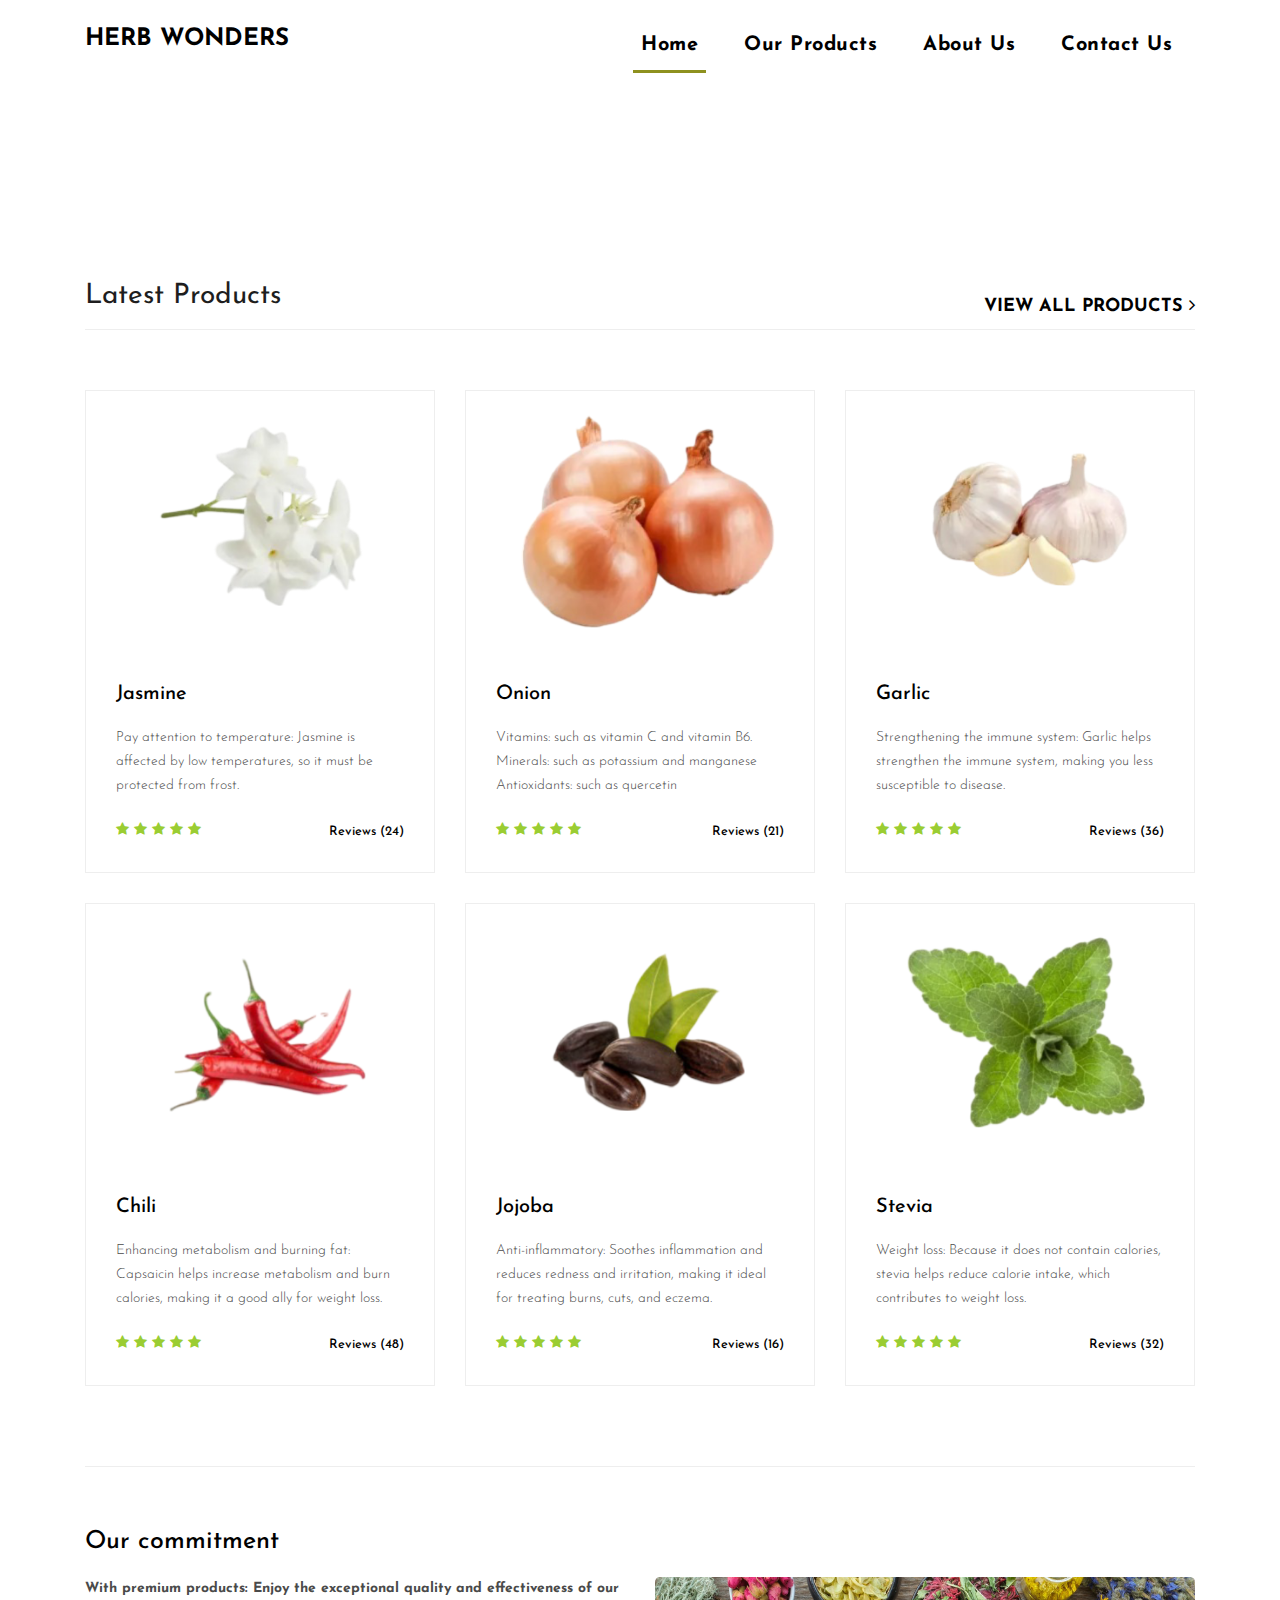
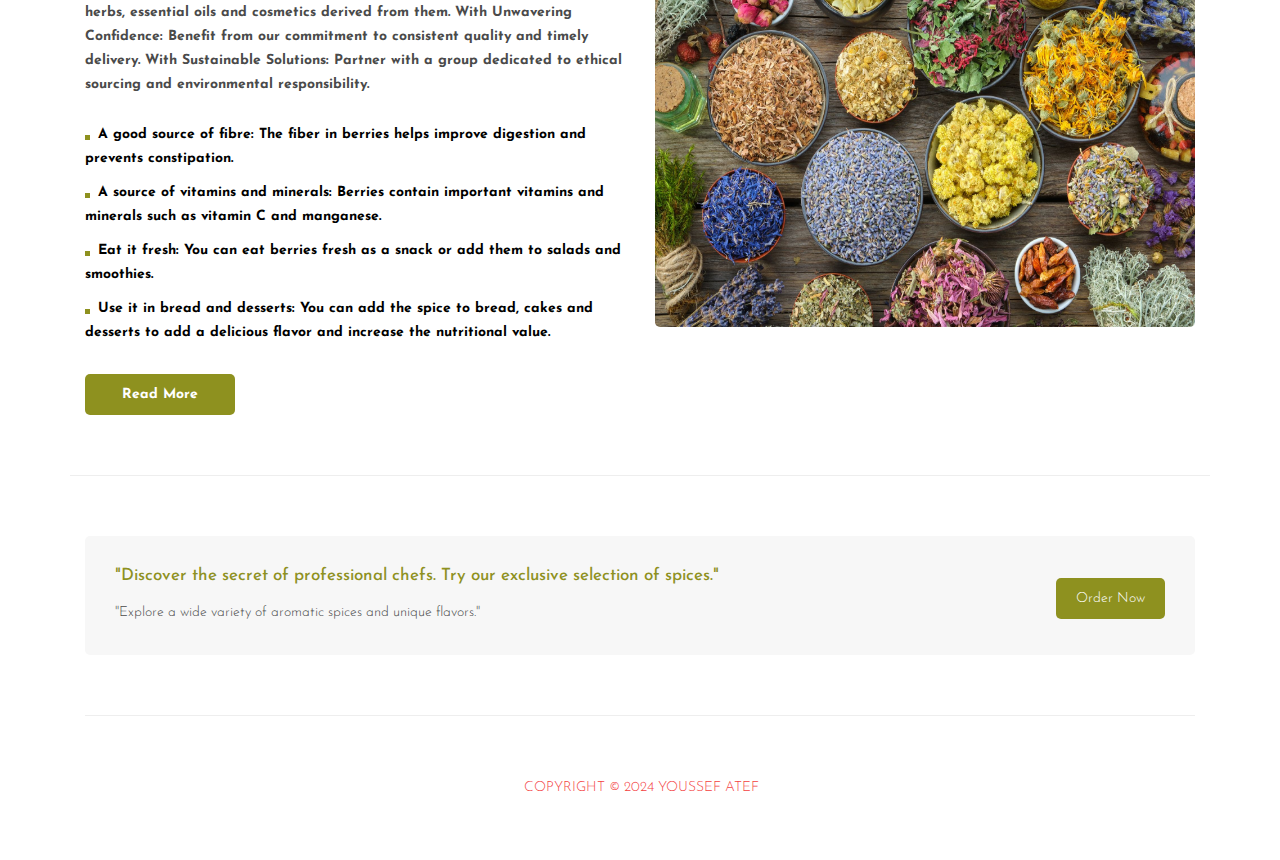
<file: index.html>
<!DOCTYPE html>
<html lang="en">

<head>
  <meta charset="utf-8" />
  <meta name="viewport" content="width=device-width, initial-scale=1, shrink-to-fit=no" />
  <meta name="description" content="" />
  <meta name="author" content="" />
  <link href="https://fonts.googleapis.com/css?family=Poppins:100,200,300,400,500,600,700,800,900&display=swap"
    rel="stylesheet" />

  <title>Herb Wonders</title>
  <!--  -->
  <link rel="stylesheet" href="https://cdnjs.cloudflare.com/ajax/libs/font-awesome/6.0.0-beta2/css/all.min.css"
    integrity="sha512-YWzhKL2whUzgiheMoBFwW8CKV4qpHQAEuvilg9FAn5VJUDwKZZxkJNuGM4XkWuk94WCrrwslk8yWNGmY1EduTA=="
    crossorigin="anonymous" referrerpolicy="no-referrer" />
  <!-- font google -->
  <link rel="preconnect" href="https://fonts.googleapis.com" />
  <link rel="preconnect" href="https://fonts.gstatic.com" crossorigin />
  <link
    href="https://fonts.googleapis.com/css2?family=Josefin+Sans:ital,wght@0,100..700;1,100..700&family=Noto+Kufi+Arabic:wght@100..900&display=swap"
    rel="stylesheet" />
  <!-- Bootstrap core CSS -->
  <link href="vendor/bootstrap/css/bootstrap.min.css" rel="stylesheet" />
  <!-- Additional CSS Files -->
  <link rel="stylesheet" href="assets/css/fontawesome.css" />
  <link rel="stylesheet" href="assets/css/owl.css" />
  <link rel="stylesheet" href="assets/css/style.css" />

</head>

<body>
  <!-- ***** Preloader Start ***** -->
  <div id="preloader">
    <div class="jumper">
      <div></div>
      <div></div>
      <div></div>
    </div>
  </div>
  <!-- ***** Preloader End ***** -->

  <!-- Header -->
  <header class="">
    <nav class="navbar navbar-expand-lg">
      <div class="container">
        <a class="navbar-brand" href="index.html">
          <h2> Herb Wonders </h2>
        </a>
        <button class="navbar-toggler" type="button" data-toggle="collapse" data-target="#navbarResponsive"
          aria-controls="navbarResponsive" aria-expanded="false" aria-label="Toggle navigation">
          <span class="navbar-toggler-icon"></span>
        </button>
        <div class="collapse navbar-collapse" id="navbarResponsive">
          <ul class="navbar-nav ml-auto">
            <li class="nav-item active">
              <a class="nav-link" href="index.html">Home
                <span class="sr-only">(current)</span>
              </a>
            </li>
            <li class="nav-item">
              <a class="nav-link" href="products.html">Our Products</a>
            </li>
            <li class="nav-item">
              <a class="nav-link" href="about.html">About Us</a>
            </li>
            <li class="nav-item">
              <a class="nav-link" href="contact.html">Contact Us</a>
            </li>
          </ul>
        </div>
      </div>
    </nav>
  </header>

  <!-- Page Content -->
  <!-- Banner Starts Here -->
  <div class="banner header-text">
    <div class="owl-banner owl-carousel">
      <div class="banner-item-01">
        <div class="text-content">
          <h4>Best Offer</h4>
          <h2>Herbal and spice products</h2>
        </div>
      </div>
      <div class="banner-item-02">
        <div class="text-content">
          <h4>The natural</h4>
          <h2>Spices are not just flavors, they are natural medicine.</h2>
        </div>
      </div>
      <div class="banner-item-03">
        <div class="text-content">
          <h4>Last Minute</h4>
          <h2>Grab last minute deals</h2>
        </div>
      </div>
    </div>
  </div>
  <!-- Banner Ends Here -->
  <!-- latest-products -->
  <div class="latest-products">
    <div class="container">
      <div class="row">
        <div class="col-md-12">
          <div class="section-heading">
            <h2>Latest Products</h2>
            <a href="products.html">view all products <i class="fa fa-angle-right"></i></a>
          </div>
        </div>
        <div class="col-md-4">
          <div class="product-item">
            <a href="#"><img src="RemoveBg images/Jasmine.jpg-300x300.png" alt="" /></a>
            <div class="down-content">
              <a href="#">
                <h4>Jasmine</h4>
              </a>
              <!-- <h6>$25.75</h6> -->
              <p>
                Pay attention to temperature: Jasmine is affected by low temperatures, so it must be protected from
                frost.
              </p>
              <ul class="stars">
                <li><i class="fa fa-star"></i></li>
                <li><i class="fa fa-star"></i></li>
                <li><i class="fa fa-star"></i></li>
                <li><i class="fa fa-star"></i></li>
                <li><i class="fa fa-star"></i></li>
              </ul>
              <span>Reviews (24)</span>
            </div>
          </div>
        </div>
        <div class="col-md-4">
          <div class="product-item">
            <a href="#"><img src="RemoveBg images/MILE175.jpg-300x300.png" alt="" /></a>
            <div class="down-content">
              <a href="#">
                <h4>Onion</h4>
              </a>
              <p>
                Vitamins: such as vitamin C and vitamin B6.
                Minerals: such as potassium and manganese
                Antioxidants: such as quercetin
              </p>
              <ul class="stars">
                <li><i class="fa fa-star"></i></li>
                <li><i class="fa fa-star"></i></li>
                <li><i class="fa fa-star"></i></li>
                <li><i class="fa fa-star"></i></li>
                <li><i class="fa fa-star"></i></li>
              </ul>
              <span>Reviews (21)</span>
            </div>
          </div>
        </div>
        <div class="col-md-4">
          <div class="product-item">
            <a href="#"><img src="RemoveBg images/garlic-300x300.png" alt="" /></a>
            <div class="down-content">
              <a href="#">
                <h4>Garlic</h4>
              </a>
              <p>
                Strengthening the immune system: Garlic helps strengthen the immune system, making you less susceptible to disease.
              </p>
              <ul class="stars">
                <li><i class="fa fa-star"></i></li>
                <li><i class="fa fa-star"></i></li>
                <li><i class="fa fa-star"></i></li>
                <li><i class="fa fa-star"></i></li>
                <li><i class="fa fa-star"></i></li>
              </ul>
              <span>Reviews (36)</span>
            </div>
          </div>
        </div>
        <div class="col-md-4">
          <div class="product-item">
            <a href="#"><img src="RemoveBg images/OrganicProduce-ChilliPadi_1080x-300x300.png" alt="" /></a>
            <div class="down-content">
              <a href="#">
                <h4>Chili</h4>
              </a>
              <p>
                Enhancing metabolism and burning fat: Capsaicin helps increase metabolism and burn calories, making it a good ally for weight loss.
              </p>
              <ul class="stars">
                <li><i class="fa fa-star"></i></li>
                <li><i class="fa fa-star"></i></li>
                <li><i class="fa fa-star"></i></li>
                <li><i class="fa fa-star"></i></li>
                <li><i class="fa fa-star"></i></li>
              </ul>
              <span>Reviews (48)</span>
            </div>
          </div>
        </div>
        <div class="col-md-4">
          <div class="product-item">
            <a href="#"><img src="RemoveBg images/jojoba-seeds-300x300.png" alt="" /></a>
            <div class="down-content">
              <a href="#">
                <h4>Jojoba</h4>
              </a>
              <p>
                Anti-inflammatory: Soothes inflammation and reduces redness and irritation, making it ideal for treating burns, cuts, and eczema.
              </p>
              <ul class="stars">
                <li><i class="fa fa-star"></i></li>
                <li><i class="fa fa-star"></i></li>
                <li><i class="fa fa-star"></i></li>
                <li><i class="fa fa-star"></i></li>
                <li><i class="fa fa-star"></i></li>
              </ul>
              <span>Reviews (16)</span>
            </div>
          </div>
        </div>
        <div class="col-md-4">
          <div class="product-item">
            <a href="#"><img src="RemoveBg images/stevia-300x300.png" alt="" /></a>
            <div class="down-content">
              <a href="#">
                <h4>Stevia</h4>
              </a>
              <p>
                Weight loss: Because it does not contain calories, stevia helps reduce calorie intake, which contributes to weight loss.
              </p>
              <ul class="stars">
                <li><i class="fa fa-star"></i></li>
                <li><i class="fa fa-star"></i></li>
                <li><i class="fa fa-star"></i></li>
                <li><i class="fa fa-star"></i></li>
                <li><i class="fa fa-star"></i></li>
              </ul>
              <span>Reviews (32)</span>
            </div>
          </div>
        </div>
      </div>
    </div>
  </div>

  <div class="best-features">
    <div class="container">
      <div class="row">
        <div class="col-md-12">
          <div class="section-heading">
            <!-- <h2>About Sixteen Clothing</h2> -->
          </div>
        </div>
        <div class="col-md-6">
          <div class="left-content">
            <h4>Our commitment </h4>
            <p>
              With premium products: Enjoy the exceptional quality and effectiveness of our herbs, essential oils and cosmetics derived from them.

              With Unwavering Confidence: Benefit from our commitment to consistent quality and timely delivery.
              
              With Sustainable Solutions: Partner with a group dedicated to ethical sourcing and environmental responsibility.
            </p>
            <ul class="featured-list">
              <li><a href="#">A good source of fibre: The fiber in berries helps improve digestion and prevents constipation.</a></li>
              <li><a href="#">A source of vitamins and minerals: Berries contain important vitamins and minerals such as vitamin C and manganese.</a></li>
              <li><a href="#">Eat it fresh: You can eat berries fresh as a snack or add them to salads and smoothies.</a></li>
              <li><a href="#">Use it in bread and desserts: You can add the spice to bread, cakes and desserts to add a delicious flavor and increase the nutritional value.</a></li>
            </ul>
            <a href="about.html" class="filled-button">Read More</a>
          </div>
        </div>
        <div class="col-md-6">
          <div class="right-image">
            <img src="Images/medicinal-herbs.jpg" alt="" />
          </div>
        </div>
      </div>
    </div>
  </div>
<!-- call to action -->
  <div class="call-to-action">
    <div class="container">
      <div class="row">
        <div class="col-md-12">
          <div class="inner-content">
            <div class="row">
              <div class="col-md-8">
                <h4>"Discover the secret of professional chefs. Try our exclusive selection of spices." </h4>
                <p>
                  "Explore a wide variety of aromatic spices and unique flavors."
                </p>
              </div>
              <div class="col-md-4">
                <a href="contact.html" class="filled-button">Order now</a>
              </div>
            </div>
          </div>
        </div>
      </div>
    </div>
  </div>
<!-- footer -->
  <footer>
    <div class="container">
      <div class="row">
        <div class="col-md-12">
          <div class="inner-content">
            <p>
              <a href="https://youssefatef289.github.io/portfolio-youssef-3/" target="_blank">   Copyright &copy; 2024 Youssef Atef  </a>
            </p>
          </div>
        </div>
      </div>
    </div>
  </footer>

  <!-- Bootstrap core JavaScript -->
  <script src="vendor/jquery/jquery.min.js"></script>
  <script src="vendor/bootstrap/js/bootstrap.bundle.min.js"></script>

  <!-- Additional Scripts -->
  <script src="assets/js/custom.js"></script>
  <script src="assets/js/owl.js"></script>
  <script src="assets/js/slick.js"></script>
  <script src="assets/js/isotope.js"></script>
  <script src="assets/js/accordions.js"></script>

  <script language="text/Javascript">
    cleared[0] = cleared[1] = cleared[2] = 0; //set a cleared flag for each field
    function clearField(t) {
      //declaring the array outside of the
      if (!cleared[t.id]) {
        // function makes it static and global
        cleared[t.id] = 1; // you could use true and false, but that's more typing
        t.value = ""; // with more chance of typos
        t.style.color = "#fff";
      }
    }
  </script>
</body>

</html>
</file>
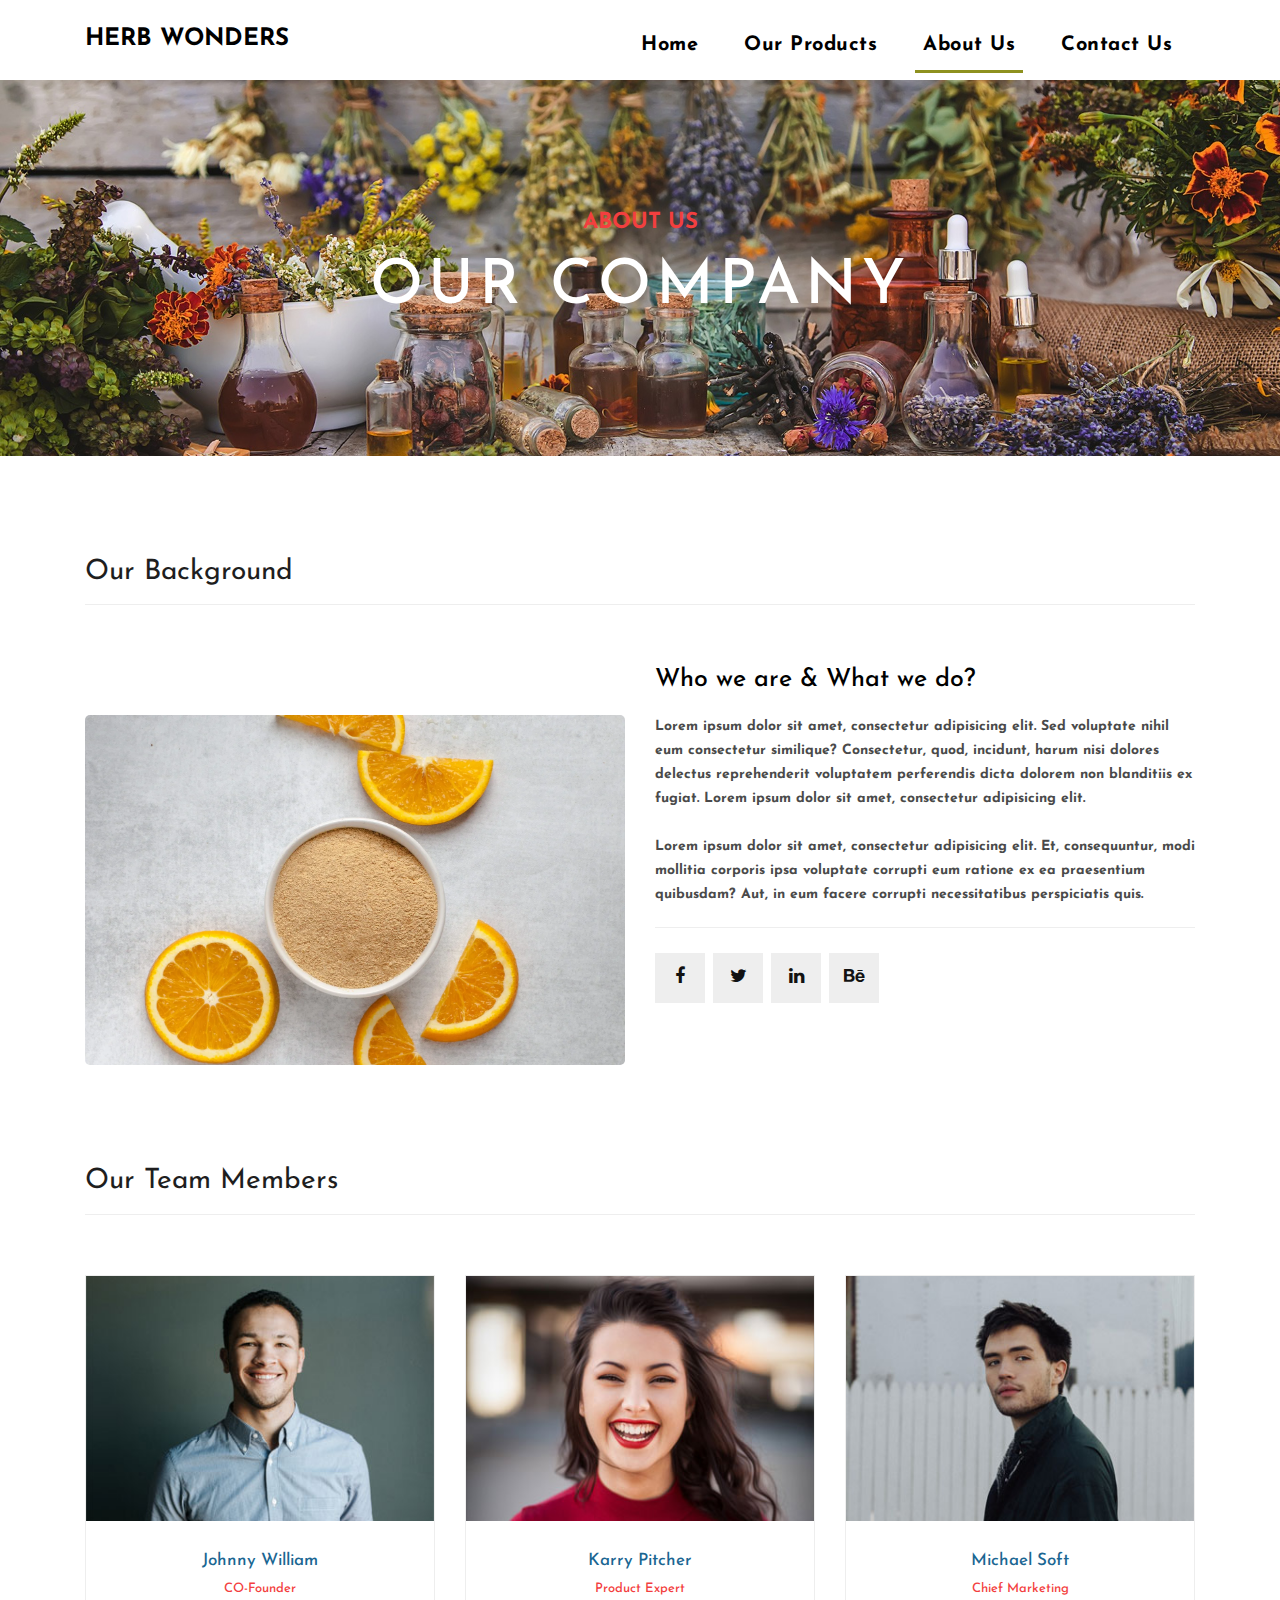
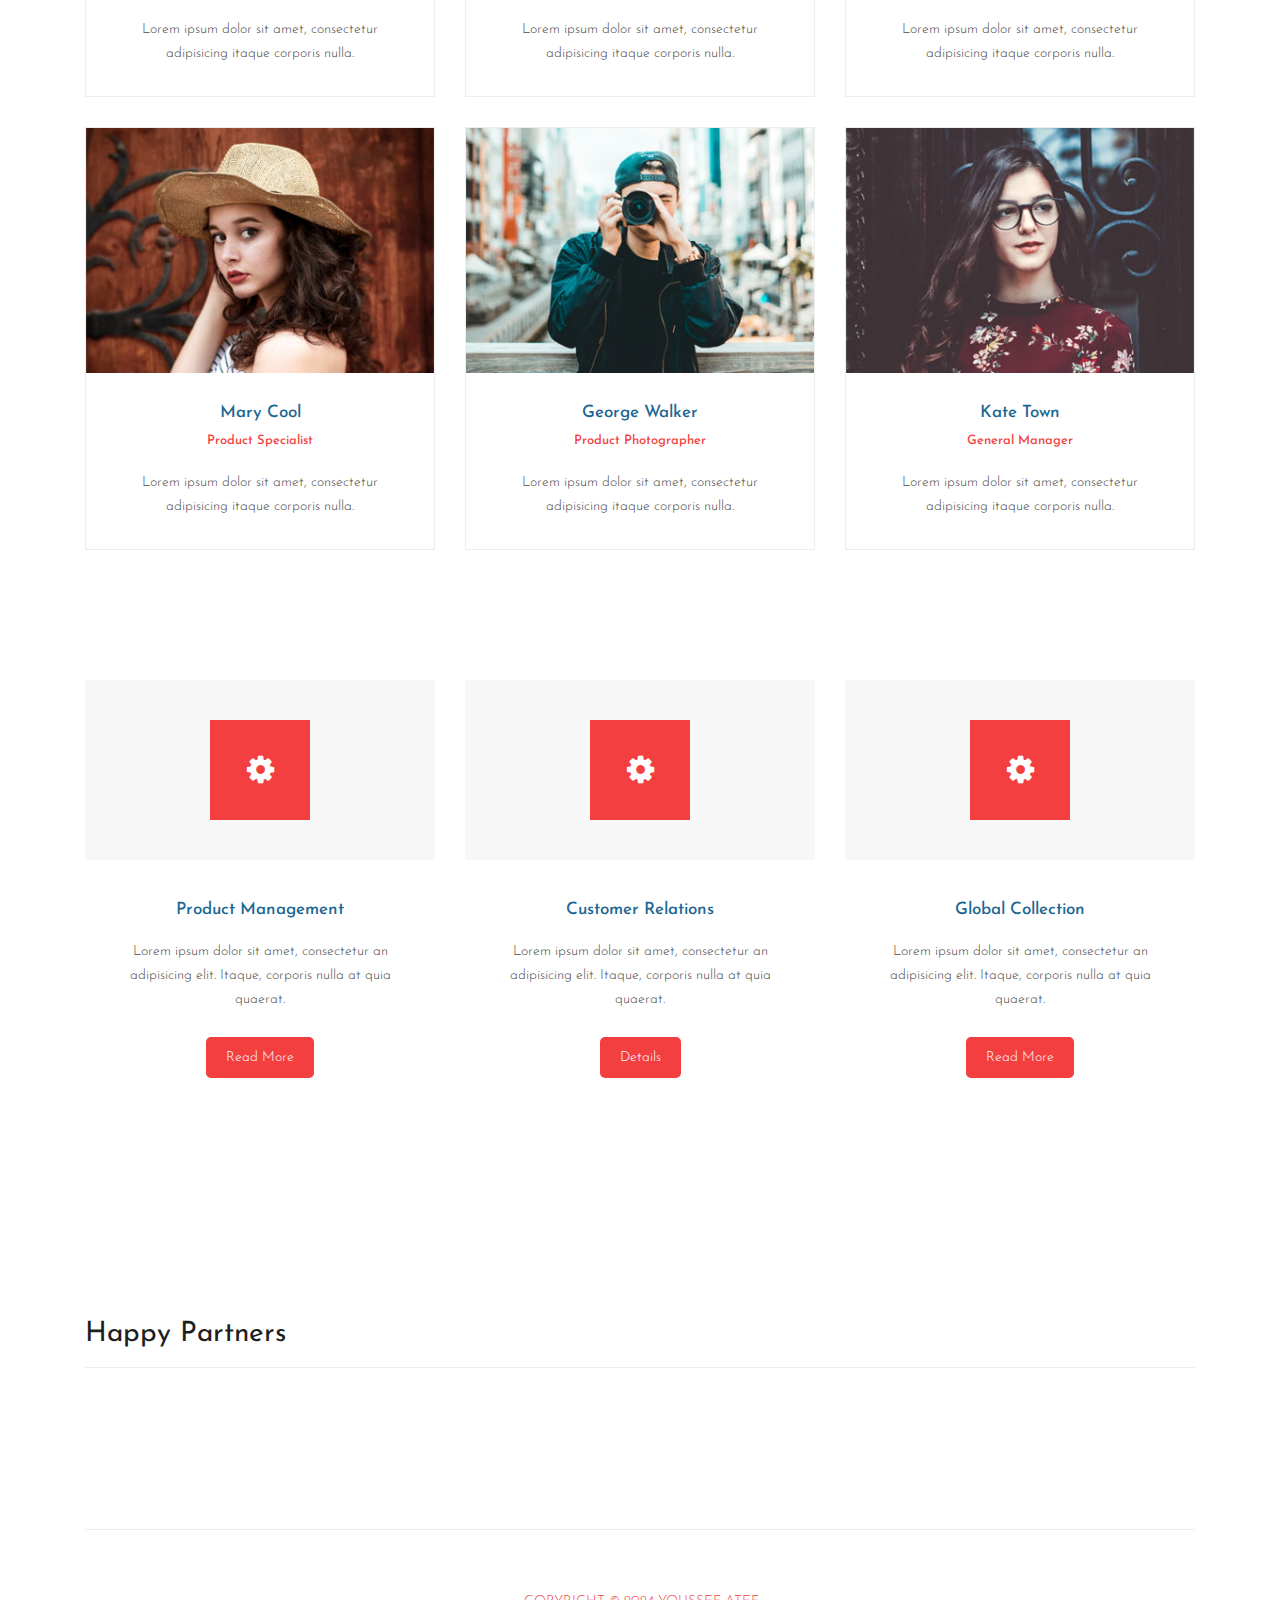
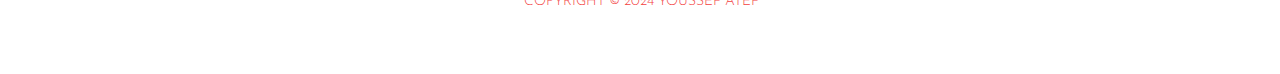
<file: about.html>
<!DOCTYPE html>
<html lang="en">

<head>
  <meta charset="utf-8" />
  <meta name="viewport" content="width=device-width, initial-scale=1, shrink-to-fit=no" />
  <meta name="description" content="" />
  <meta name="author" content="" />
  <link href="https://fonts.googleapis.com/css?family=Poppins:100,200,300,400,500,600,700,800,900&display=swap"
    rel="stylesheet" />

  <title>Herb Wonders</title>
  <!--  -->
  <link rel="stylesheet" href="https://cdnjs.cloudflare.com/ajax/libs/font-awesome/6.0.0-beta2/css/all.min.css"
    integrity="sha512-YWzhKL2whUzgiheMoBFwW8CKV4qpHQAEuvilg9FAn5VJUDwKZZxkJNuGM4XkWuk94WCrrwslk8yWNGmY1EduTA=="
    crossorigin="anonymous" referrerpolicy="no-referrer" />
  <link rel="stylesheet" href="https://cdnjs.cloudflare.com/ajax/libs/font-awesome/4.7.0/css/font-awesome.css"
    integrity="sha512-5A8nwdMOWrSz20fDsjczgUidUBR8liPYU+WymTZP1lmY9G6Oc7HlZv156XqnsgNUzTyMefFTcsFH/tnJE/+xBg=="
    crossorigin="anonymous" referrerpolicy="no-referrer" />
  <!-- font google -->
  <link rel="preconnect" href="https://fonts.googleapis.com" />
  <link rel="preconnect" href="https://fonts.gstatic.com" crossorigin />
  <link
    href="https://fonts.googleapis.com/css2?family=Josefin+Sans:ital,wght@0,100..700;1,100..700&family=Noto+Kufi+Arabic:wght@100..900&display=swap"
    rel="stylesheet" />
  <!-- Bootstrap core CSS -->
  <link href="vendor/bootstrap/css/bootstrap.min.css" rel="stylesheet" />
  <!-- Additional CSS Files -->
  <link rel="stylesheet" href="assets/css/fontawesome.css" />
  <link rel="stylesheet" href="assets/css/owl.css" />
  <link rel="stylesheet" href="assets/css/style.css" />
</head>

  <body>

    <!-- ***** Preloader Start ***** -->
    <div id="preloader">
        <div class="jumper">
            <div></div>
            <div></div>
            <div></div>
        </div>
    </div>  
    <!-- ***** Preloader End ***** -->

    <!-- Header -->
    <header class="">
      <nav class="navbar navbar-expand-lg">
        <div class="container">
          <a class="navbar-brand" href="index.html"><h2>Herb Wonders          </h2></a>
          <button class="navbar-toggler" type="button" data-toggle="collapse" data-target="#navbarResponsive" aria-controls="navbarResponsive" aria-expanded="false" aria-label="Toggle navigation">
            <span class="navbar-toggler-icon"></span>
          </button>
          <div class="collapse navbar-collapse" id="navbarResponsive">
            <ul class="navbar-nav ml-auto">
              <li class="nav-item">
                <a class="nav-link" href="index.html">Home
                  <span class="sr-only">(current)</span>
                </a>
              </li> 
              <li class="nav-item">
                <a class="nav-link" href="products.html">Our Products</a>
              </li>
              <li class="nav-item active">
                <a class="nav-link" href="about.html">About Us</a>
              </li>
              <li class="nav-item">
                <a class="nav-link" href="contact.html">Contact Us</a>
              </li>
            </ul>
          </div>
        </div>
      </nav>
    </header>

    <!-- Page Content -->
    <div class="page-heading about-heading header-text">
      <div class="container">
        <div class="row">
          <div class="col-md-12">
            <div class="text-content">
              <h4>about us</h4>
              <h2>our company</h2>
            </div>
          </div>
        </div>
      </div>
    </div>


    <div class="best-features about-features">
      <div class="container">
        <div class="row">
          <div class="col-md-12">
            <div class="section-heading">
              <h2>Our Background</h2>
            </div>
          </div>
          <div class="col-md-6">
            <div class="right-image">
              <img src="Images/Orange peel.jpeg" alt="">
            </div>
          </div>
          <div class="col-md-6">
            <div class="left-content">
              <h4>Who we are &amp; What we do?</h4>
              <p>Lorem ipsum dolor sit amet, consectetur adipisicing elit. Sed voluptate nihil eum consectetur similique? Consectetur, quod, incidunt, harum nisi dolores delectus reprehenderit voluptatem perferendis dicta dolorem non blanditiis ex fugiat. Lorem ipsum dolor sit amet, consectetur adipisicing elit.<br><br>Lorem ipsum dolor sit amet, consectetur adipisicing elit. Et, consequuntur, modi mollitia corporis ipsa voluptate corrupti eum ratione ex ea praesentium quibusdam? Aut, in eum facere corrupti necessitatibus perspiciatis quis.</p>
              <ul class="social-icons">
                <li><a href="#"><i class="fa fa-facebook"></i></a></li>
                <li><a href="#"><i class="fa fa-twitter"></i></a></li>
                <li><a href="#"><i class="fa fa-linkedin"></i></a></li>
                <li><a href="#"><i class="fa fa-behance"></i></a></li>
              </ul>
            </div>
          </div>
        </div>
      </div>
    </div>

    
    <div class="team-members">
      <div class="container">
        <div class="row">
          <div class="col-md-12">
            <div class="section-heading">
              <h2>Our Team Members</h2>
            </div>
          </div>
          <div class="col-md-4">
            <div class="team-member">
              <div class="thumb-container">
                <img src="assets/images/team_01.jpg" alt="">
                <div class="hover-effect">
                  <div class="hover-content">
                    <ul class="social-icons">
                      <li><a href="#"><i class="fa fa-facebook"></i></a></li>
                      <li><a href="#"><i class="fa fa-twitter"></i></a></li>
                      <li><a href="#"><i class="fa fa-linkedin"></i></a></li>
                      <li><a href="#"><i class="fa fa-behance"></i></a></li>
                    </ul>
                  </div>
                </div>
              </div>
              <div class="down-content">
                <h4>Johnny William</h4>
                <span>CO-Founder</span>
                <p>Lorem ipsum dolor sit amet, consectetur adipisicing itaque corporis nulla.</p>
              </div>
            </div>
          </div>
          <div class="col-md-4">
            <div class="team-member">
              <div class="thumb-container">
                <img src="assets/images/team_02.jpg" alt="">
                <div class="hover-effect">
                  <div class="hover-content">
                    <ul class="social-icons">
                      <li><a href="#"><i class="fa fa-facebook"></i></a></li>
                      <li><a href="#"><i class="fa fa-twitter"></i></a></li>
                      <li><a href="#"><i class="fa fa-linkedin"></i></a></li>
                      <li><a href="#"><i class="fa fa-behance"></i></a></li>
                    </ul>
                  </div>
                </div>
              </div>
              <div class="down-content">
                <h4>Karry Pitcher</h4>
                <span>Product Expert</span>
                <p>Lorem ipsum dolor sit amet, consectetur adipisicing itaque corporis nulla.</p>
              </div>
            </div>
          </div>
          <div class="col-md-4">
            <div class="team-member">
              <div class="thumb-container">
                <img src="assets/images/team_03.jpg" alt="">
                <div class="hover-effect">
                  <div class="hover-content">
                    <ul class="social-icons">
                      <li><a href="#"><i class="fa fa-facebook"></i></a></li>
                      <li><a href="#"><i class="fa fa-twitter"></i></a></li>
                      <li><a href="#"><i class="fa fa-linkedin"></i></a></li>
                      <li><a href="#"><i class="fa fa-behance"></i></a></li>
                    </ul>
                  </div>
                </div>
              </div>
              <div class="down-content">
                <h4>Michael Soft</h4>
                <span>Chief Marketing</span>
                <p>Lorem ipsum dolor sit amet, consectetur adipisicing itaque corporis nulla.</p>
              </div>
            </div>
          </div>
          <div class="col-md-4">
            <div class="team-member">
              <div class="thumb-container">
                <img src="assets/images/team_04.jpg" alt="">
                <div class="hover-effect">
                  <div class="hover-content">
                    <ul class="social-icons">
                      <li><a href="#"><i class="fa fa-facebook"></i></a></li>
                      <li><a href="#"><i class="fa fa-twitter"></i></a></li>
                      <li><a href="#"><i class="fa fa-linkedin"></i></a></li>
                      <li><a href="#"><i class="fa fa-behance"></i></a></li>
                    </ul>
                  </div>
                </div>
              </div>
              <div class="down-content">
                <h4>Mary Cool</h4>
                <span>Product Specialist</span>
                <p>Lorem ipsum dolor sit amet, consectetur adipisicing itaque corporis nulla.</p>
              </div>
            </div>
          </div>
          <div class="col-md-4">
            <div class="team-member">
              <div class="thumb-container">
                <img src="assets/images/team_05.jpg" alt="">
                <div class="hover-effect">
                  <div class="hover-content">
                    <ul class="social-icons">
                      <li><a href="#"><i class="fa fa-facebook"></i></a></li>
                      <li><a href="#"><i class="fa fa-twitter"></i></a></li>
                      <li><a href="#"><i class="fa fa-linkedin"></i></a></li>
                      <li><a href="#"><i class="fa fa-behance"></i></a></li>
                    </ul>
                  </div>
                </div>
              </div>
              <div class="down-content">
                <h4>George Walker</h4>
                <span>Product Photographer</span>
                <p>Lorem ipsum dolor sit amet, consectetur adipisicing itaque corporis nulla.</p>
              </div>
            </div>
          </div>
          <div class="col-md-4">
            <div class="team-member">
              <div class="thumb-container">
                <img src="assets/images/team_06.jpg" alt="">
                <div class="hover-effect">
                  <div class="hover-content">
                    <ul class="social-icons">
                      <li><a href="#"><i class="fa fa-facebook"></i></a></li>
                      <li><a href="#"><i class="fa fa-twitter"></i></a></li>
                      <li><a href="#"><i class="fa fa-linkedin"></i></a></li>
                      <li><a href="#"><i class="fa fa-behance"></i></a></li>
                    </ul>
                  </div>
                </div>
              </div>
              <div class="down-content">
                <h4>Kate Town</h4>
                <span>General Manager</span>
                <p>Lorem ipsum dolor sit amet, consectetur adipisicing itaque corporis nulla.</p>
              </div>
            </div>
          </div>
        </div>
      </div>
    </div>


    <div class="services">
      <div class="container">
        <div class="row">
          <div class="col-md-4">
            <div class="service-item">
              <div class="icon">
                <i class="fa fa-gear"></i>
              </div>
              <div class="down-content">
                <h4>Product Management</h4>
                <p>Lorem ipsum dolor sit amet, consectetur an adipisicing elit. Itaque, corporis nulla at quia quaerat.</p>
                <a href="#" class="filled-button">Read More</a>
              </div>
            </div>
          </div>
          <div class="col-md-4">
            <div class="service-item">
              <div class="icon">
                <i class="fa fa-gear"></i>
              </div>
              <div class="down-content">
                <h4>Customer Relations</h4>
                <p>Lorem ipsum dolor sit amet, consectetur an adipisicing elit. Itaque, corporis nulla at quia quaerat.</p>
                <a href="#" class="filled-button">Details</a>
              </div>
            </div>
          </div>
          <div class="col-md-4">
            <div class="service-item">
              <div class="icon">
                <i class="fa fa-gear"></i>
              </div>
              <div class="down-content">
                <h4>Global Collection</h4>
                <p>Lorem ipsum dolor sit amet, consectetur an adipisicing elit. Itaque, corporis nulla at quia quaerat.</p>
                <a href="#" class="filled-button">Read More</a>
              </div>
            </div>
          </div>
        </div>
      </div>
    </div>


    <div class="happy-clients">
      <div class="container">
        <div class="row">
          <div class="col-md-12">
            <div class="section-heading">
              <h2>Happy Partners</h2>
            </div>
          </div>
          <div class="col-md-12">
            <div class="owl-clients owl-carousel">
              <div class="client-item">
                <img src="assets/images/client-01.png" alt="1">
              </div>
              
              <div class="client-item">
                <img src="assets/images/client-01.png" alt="2">
              </div>
              
              <div class="client-item">
                <img src="assets/images/client-01.png" alt="3">
              </div>
              
              <div class="client-item">
                <img src="assets/images/client-01.png" alt="4">
              </div>
              
              <div class="client-item">
                <img src="assets/images/client-01.png" alt="5">
              </div>
              
              <div class="client-item">
                <img src="assets/images/client-01.png" alt="6">
              </div>
            </div>
          </div>
        </div>
      </div>
    </div>

    
  <!-- footer -->
  <footer>
    <div class="container">
      <div class="row">
        <div class="col-md-12">
          <div class="inner-content">
            <p>
              <a href="https://youssefatef289.github.io/portfolio-youssef-3/" target="_blank">
                Copyright &copy; 2024 Youssef Atef
              </a>
            </p>
          </div>
        </div>
      </div>
    </div>
  </footer>

    <!-- Bootstrap core JavaScript -->
    <script src="vendor/jquery/jquery.min.js"></script>
    <script src="vendor/bootstrap/js/bootstrap.bundle.min.js"></script>


    <!-- Additional Scripts -->
    <script src="assets/js/custom.js"></script>
    <script src="assets/js/owl.js"></script>
    <script src="assets/js/slick.js"></script>
    <script src="assets/js/isotope.js"></script>
    <script src="assets/js/accordions.js"></script>


    <script language = "text/Javascript"> 
      cleared[0] = cleared[1] = cleared[2] = 0; //set a cleared flag for each field
      function clearField(t){                   //declaring the array outside of the
      if(! cleared[t.id]){                      // function makes it static and global
          cleared[t.id] = 1;  // you could use true and false, but that's more typing
          t.value='';         // with more chance of typos
          t.style.color='#fff';
          }
      }
    </script>


  </body>

</html>
</file>
<file: assets/css/style.css>
body {
  font-family: "Josefin Sans", serif;
  overflow-x: hidden;
  text-rendering: optimizeLegibility;
  -webkit-font-smoothing: antialiased;
  -moz-osx-font-smoothing: grayscale;
}
p {
  margin-bottom: 0px;
  font-size: 14px;
  font-weight: 300;
  color: #4a4a4a;
  line-height: 24px;
}
a {
  text-decoration: none !important;
}
ul {
  padding: 0;
  margin: 0;
  list-style: none;
}

h1,
h2,
h3,
h4,
h5,
h6 {
  margin: 0px;
}

ul.social-icons li {
  display: inline-block;
  margin-right: 3px;
}

ul.social-icons li:last-child {
  margin-right: 0px;
}

ul.social-icons li a {
  width: 50px;
  height: 50px;
  display: inline-block;
  line-height: 50px;
  background-color: #eee;
  color: #121212;
  font-size: 18px;
  text-align: center;
  transition: all 0.3s;
}

ul.social-icons li a:hover {
  background-color: #f33f3f;
  color: #fff;
}

a.filled-button {
  background-color: #f33f3f;
  color: #fff;
  font-size: 14px;
  text-transform: capitalize;
  font-weight: 300;
  padding: 10px 20px;
  border-radius: 5px;
  display: inline-block;
  transition: all 0.3s;
}

a.filled-button:hover {
  background-color: #121212;
  color: #fff;
}

.section-heading {
  text-align: left;
  margin-bottom: 60px;
  border-bottom: 1px solid #eee;
}

.section-heading h2 {
  font-size: 28px;
  font-weight: 400;
  color: #1e1e1e;
  margin-bottom: 15px;
}

.products-heading {
  background-image: url(/Images/single-member-bg.webp);
}

.about-heading {
  background-image: url(/Images/medicinal-herbs-about-us.jpg);
}

.contact-heading {
  background-image: url(/Images/90a2f0e2-5e3b-11ef-86ef-0242ac110002-jpeg-hero_image.jpeg);
}

.page-heading {
  padding: 210px 0px 130px 0px;
  text-align: center;
  background-position: center center;
  background-repeat: no-repeat;
  background-size: cover;
}

.page-heading .text-content h4 {
  color: #f33f3f;
  font-size: 22px;
  text-transform: uppercase;
  font-weight: 700;
  margin-bottom: 15px;
}

.page-heading .text-content h2 {
  color: #fff;
  font-size: 62px;
  text-transform: uppercase;
  letter-spacing: 5px;
}

#preloader {
  overflow: hidden;
  background: #f33f3f;
  left: 0;
  right: 0;
  top: 0;
  bottom: 0;
  position: fixed;
  z-index: 9999999;
  color: #fff;
}

#preloader .jumper {
  left: 0;
  top: 0;
  right: 0;
  bottom: 0;
  display: block;
  position: absolute;
  margin: auto;
  width: 50px;
  height: 50px;
}

#preloader .jumper > div {
  background-color: #fff;
  width: 10px;
  height: 10px;
  border-radius: 100%;
  -webkit-animation-fill-mode: both;
  animation-fill-mode: both;
  position: absolute;
  opacity: 0;
  width: 50px;
  height: 50px;
  -webkit-animation: jumper 1s 0s linear infinite;
  animation: jumper 1s 0s linear infinite;
}

#preloader .jumper > div:nth-child(2) {
  -webkit-animation-delay: 0.33333s;
  animation-delay: 0.33333s;
}

#preloader .jumper > div:nth-child(3) {
  -webkit-animation-delay: 0.66666s;
  animation-delay: 0.66666s;
}

@-webkit-keyframes jumper {
  0% {
    opacity: 0;
    -webkit-transform: scale(0);
    transform: scale(0);
  }
  5% {
    opacity: 1;
  }
  100% {
    -webkit-transform: scale(1);
    transform: scale(1);
    opacity: 0;
  }
}

@keyframes jumper {
  0% {
    opacity: 0;
    -webkit-transform: scale(0);
    transform: scale(0);
  }
  5% {
    opacity: 1;
  }
  100% {
    opacity: 0;
  }
}

/* Header Style */
header {
  position: absolute;
  z-index: 99999;
  width: 100%;
  height: 80px;
  background-color: white;
  -webkit-transition: all 0.3s ease-in-out 0s;
  -moz-transition: all 0.3s ease-in-out 0s;
  -o-transition: all 0.3s ease-in-out 0s;
  transition: all 0.3s ease-in-out 0s;
}
header .navbar {
  padding: 17px 0px;
}
.background-header .navbar {
  padding: 17px 0px;
}
.background-header {
  top: 0;
  position: fixed;
  background-color: #fff !important;
  box-shadow: 0px 1px 10px rgba(0, 0, 0, 0.1);
}
.background-header .navbar-brand h2 {
  color: #121212 !important;
}
.background-header .navbar-nav a.nav-link {
  color: #1e1e1e !important;
}
.background-header .navbar-nav .nav-link:hover,
.background-header .navbar-nav .active > .nav-link,
.background-header .navbar-nav .nav-link.active,
.background-header .navbar-nav .nav-link.show,
.background-header .navbar-nav .show > .nav-link {
  color: #8e911f;
}
.navbar .navbar-brand {
  float: left;
  margin-top: -12px;
  outline: none;
}
.navbar .navbar-brand h2 {
  color: black;
  text-transform: uppercase;
  font-size: 24px;
  font-weight: 700;
  -webkit-transition: all 0.3s ease 0s;
  -moz-transition: all 0.3s ease 0s;
  -o-transition: all 0.3s ease 0s;
  transition: all 0.3s ease 0s;
}

#navbarResponsive {
  z-index: 999;
}
.navbar-collapse {
  text-align: center;
}
.navbar .navbar-nav .nav-item {
  margin: 0px 15px;
}
.navbar .navbar-nav a.nav-link {
  text-transform: capitalize;
  font-size: 20px;
  font-weight: bold;
  letter-spacing: 0.5px;
  color: black;
  transition: all 0.5s;
  margin-top: 5px;
}
.navbar .navbar-nav .nav-link:hover,
.navbar .navbar-nav .active > .nav-link,
.navbar .navbar-nav .nav-link.active,
.navbar .navbar-nav .nav-link.show,
.navbar .navbar-nav .show > .nav-link {
  padding-bottom: 10px;
  border-bottom: 3px solid #8e911f;
  transition: 0.5s;
}
.navbar .navbar-toggler-icon {
  background-image: none;
}
.navbar .navbar-toggler {
  border-color: #fff;
  height: 36px;
  outline: none;
  border-radius: 0px;
  position: absolute;
  right: 30px;
  top: 20px;
}
.navbar .navbar-toggler-icon:after {
  content: "\f0c9";
  color: black;
  font-size: 30px;
  line-height: 26px;
  font-family: "FontAwesome";
}

/* Banner Style */
.banner {
  position: relative;
  text-align: center;
  padding-top: 80px;
}

.banner-item-01 {
  padding: 300px 0px;
  background-image: url(/Images/cuting-basil-1.webp);
  background-size: cover;
  background-repeat: no-repeat;
  background-position: center center;
}

.banner-item-02 {
  padding: 300px 0px;
  background-image: url(/Images/dried-herbs-1.webp);
  background-size: cover;
  background-repeat: no-repeat;
  background-position: center center;
}

.banner-item-03 {
  padding: 300px 0px;
  background-image: url(/Images/medicinal-herbs-about-us.jpg);
  background-size: cover;
  background-repeat: no-repeat;
  background-position: center center;
}

.banner .banner-item {
  max-height: 600px;
}

.banner .text-content {
  position: absolute;
  top: 50%;
  transform: translateY(-50%);
  text-align: center;
  width: 100%;
}

.banner .text-content h4 {
  color: #f33f3f;
  font-size: 22px;
  text-transform: uppercase;
  font-weight: 700;
  margin-bottom: 15px;
}

.banner .text-content h2 {
  color: #fff;
  font-size: 40px;
  text-transform: uppercase;
  letter-spacing: 5px;
}

.owl-banner .owl-dots .owl-dot {
  border-radius: 3px;
}
.owl-banner .owl-dots {
  display: -webkit-box;
  display: -webkit-flex;
  display: -ms-flexbox;
  display: flex;
  -ms-flex-pack: center;
  -webkit-justify-content: center;
  justify-content: center;
  position: absolute;
  left: 50%;
  transform: translateX(-50%);
  bottom: 30px;
}
.owl-banner .owl-dots .owl-dot {
  width: 10px;
  height: 10px;
  border-radius: 50%;
  margin: 0 10px;
  background-color: #fff;
  opacity: 0.5;
}
.owl-banner .owl-dots .owl-dot:focus {
  outline: none;
}
.owl-banner .owl-dots .owl-dot.active {
  background-color: #fff;
  opacity: 1;
}

/* Latest Produtcs */

.latest-products {
  margin-top: 200px;
}

.latest-products .section-heading a {
  float: right;
  margin-top: -35px;
  text-transform: uppercase;
  font-size: 18px;
  font-weight: 700;
  color: black;
}

.product-item {
  border: 1px solid #eee;
  margin-bottom: 30px;
}

.product-item .down-content {
  padding: 30px;
  position: relative;
}

.product-item img {
  width: 75%;
  margin-left: 50px;
  overflow: hidden;
  -webkit-transform: scale(1);
	transform: scale(1);
	-webkit-transition: .5s ease-in-out;
	transition: .5s ease-in-out;
}
.product-item:hover img {
-webkit-transform: scale(1.5);
	transform: scale(1.1);

}


.product-item .down-content h4 {
  font-size: 20px;
  color: black;
  margin-bottom: 20px;
}


.product-item .down-content p {
  margin-bottom: 20px;
}

.product-item .down-content ul li {
  display: inline-block;
}

.product-item .down-content ul li i {
  color: yellowgreen;
  font-size: 14px;
}

.product-item .down-content span {
  position: absolute;
  right: 30px;
  bottom: 30px;
  font-size: 13px;
  color: black;
  font-weight: 500;
}

/* Best Features */

.about-features {
  margin-top: 100px !important;
}

.about-features p {
  border-bottom: 1px solid #eee;
  padding-bottom: 20px;
}

.about-features .container .row {
  padding-bottom: 0px !important;
  border-bottom: none !important;
}

.best-features {
  margin-top: 50px;
}

.best-features .container .row {
  border-bottom: 1px solid #eee;
  padding-bottom: 60px;
}

.best-features img {
  width: 100%;
  height: 350px;
  overflow: hidden;
  border-radius: 5px;
  margin-top: 50px;
  
}

.best-features h4 {
  font-size: 25px ;
  color: black;
  margin-bottom: 20px;
}

.best-features ul.featured-list li {
  display: block;
  margin-bottom: 10px;
}

.best-features p {
  margin-bottom: 25px;
  font-weight: bold;
}

.best-features ul.featured-list li a {
  font-size: 14px;
  color: black;
  font-weight: bold;
  transition: all 0.3s;
  position: relative;
  padding-left: 13px;
}

.best-features ul.featured-list li a:before {
  content: "";
  width: 5px;
  height: 5px;
  display: inline-block;
  background-color: #8e911f;
  position: absolute;
  left: 0;
  transition: all 0.3s;
  top: 8px;
}

.best-features ul.featured-list li a:hover {
  color: #8e911f;
}

.best-features ul.featured-list li a:hover::before {
  background-color: #8e911f;
}

.best-features .filled-button {
  margin-top: 20px;
  background-color: #8e911f;
  font-weight: bold;
  width: 150px;
  text-align: center;
}

/* Call To Action */

.call-to-action .inner-content {
  margin-top: 60px;
  padding: 30px;
  background-color: #f7f7f7;
  border-radius: 5px;
}

.call-to-action .inner-content h4 {
  font-size: 17px;
  color: #8e911f;
  margin-bottom: 15px;
}

.call-to-action .inner-content em {
  font-style: normal;
  font-weight: 700;
}

.call-to-action .inner-content .col-md-4 {
  text-align: right;
}

.call-to-action .inner-content .filled-button {
  margin-top: 12px;
  background-color: #8e911f;

}

/* Footer */

footer {
  text-align: center;
}

footer .inner-content {
  border-top: 1px solid #eee;
  margin-top: 60px;
  padding: 60px 0px;
}

footer .inner-content p {
  text-transform: uppercase;
}

footer .inner-content p a {
  color: #f33f3f;
  margin-left: 3px;
}

/* Product Page */

.products {
  margin-top: 100px;
}

/* .products .filters {
  text-align: center;
  border-bottom: 1px solid #eee;
  padding-bottom: 10px;
  margin-bottom: 60px;
}

.products .filters li {
  text-transform: uppercase;
  font-size: 13px;
  font-weight: 700;
  color: #121212;
  display: inline-block;
  margin: 0px 10px;
  transition: all 0.3s;
  cursor: pointer;
}

.products .filters ul li.active,
.products .filters ul li:hover {
  color: #f33f3f;
}

.products ul.pages {
  margin-top: 30px;
  text-align: center;
}

.products ul.pages li {
  display: inline-block;
  margin: 0px 2px;
}

.products ul.pages li a {
  width: 44px;
  height: 44px;
  display: inline-block;
  line-height: 42px;
  border: 1px solid #eee;
  font-size: 15px;
  font-weight: 700;
  color: #121212;
  transition: all 0.3s;
}

.products ul.pages li a:hover,
.products ul.pages li.active a {
  background-color: #f33f3f;
  border-color: #f33f3f;
  color: #fff;
} */

/* Team Members */

.team-members {
  margin-top: 100px;
}

.team-member {
  border: 1px solid #eee;
  margin-bottom: 30px;
}

.team-member img {
  width: 100%;
  overflow: hidden;
}

.team-member .down-content {
  padding: 30px;
  text-align: center;
}

.team-member .thumb-container {
  position: relative;
}

.team-member .thumb-container .hover-effect {
  position: absolute;
  background-color: rgba(243, 63, 63, 0.9);
  top: 0;
  left: 0;
  width: 100%;
  height: 100%;
  opacity: 0;
  visibility: hidden;
  transition: all 0.5s;
}

.team-member .thumb-container .hover-effect .hover-content {
  position: absolute;
  display: inline-block;
  width: 100%;
  text-align: center;
  top: 50%;
  transform: translateY(-50%);
}

.team-member
  .thumb-container
  .hover-effect
  .hover-content
  ul.social-icons
  li
  a:hover {
  background-color: #fff;
  color: #f33f3f;
}

.team-member:hover .hover-effect {
  visibility: visible;
  opacity: 1;
}

.team-member .down-content h4 {
  font-size: 17px;
  color: #1a6692;
  margin-bottom: 8px;
}

.team-member .down-content span {
  display: block;
  font-size: 13px;
  color: #f33f3f;
  font-weight: 500;
  margin-bottom: 20px;
}

/* Services */

.services {
  background-image: url(/Images/7249ee09c012ac7411a3a03ecae6738a.jpg);
  background-position: center center;
  background-repeat: no-repeat;
  background-size: cover;
  background-attachment: fixed;
  padding: 100px 0px;
}

.services .service-item {
  text-align: center;
}

.services .service-item .icon {
  background-color: #f7f7f7;
  padding: 40px;
}

.services .service-item .icon i {
  width: 100px;
  height: 100px;
  display: inline-block;
  text-align: center;
  line-height: 100px;
  background-color: #f33f3f;
  color: #fff;
  font-size: 32px;
}

.services .service-item .down-content {
  background-color: #fff;
  padding: 40px 30px;
}

.services .service-item .down-content h4 {
  font-size: 17px;
  color: #1a6692;
  margin-bottom: 20px;
}

.services .service-item .down-content p {
  margin-bottom: 25px;
}

/* Clients */

.happy-clients {
  margin-top: 100px;
  margin-bottom: 40px;
}

.happy-clients .client-item img {
  max-width: 100%;
  overflow: hidden;
  transition: all 0.3s;
  cursor: pointer;
}

.happy-clients .client-item img:hover {
  opacity: 0.8;
}

/* Find Us */

.find-us {
  margin-top: 100px;
}

.find-us p {
  border-bottom: 1px solid #eee;
  padding-bottom: 30px;
  margin-bottom: 30px;
}

.find-us h4 {
  font-size: 17px;
  color: #1a6692;
  margin-bottom: 20px;
}

.find-us .left-content {
  margin-left: 30px;
}

/* Send Message */

.send-message {
  margin-top: 100px;
}

.contact-form input {
  font-size: 14px;
  width: 100%;
  height: 44px;
  display: inline-block;
  line-height: 42px;
  border: 1px solid #eee;
  border-radius: 0px;
  margin-bottom: 30px;
}

.contact-form input:focus {
  box-shadow: none;
  border: 1px solid #eee;
}

.contact-form textarea {
  font-size: 14px;
  width: 100%;
  min-width: 100%;
  min-height: 120px;
  height: 120px;
  max-height: 180px;
  border: 1px solid #eee;
  border-radius: 0px;
  margin-bottom: 30px;
}

.contact-form textarea:focus {
  box-shadow: none;
  border: 1px solid #eee;
}

.contact-form button.filled-button {
  background-color: #f33f3f;
  color: #fff;
  font-size: 14px;
  text-transform: capitalize;
  font-weight: 300;
  padding: 10px 20px;
  border-radius: 5px;
  display: inline-block;
  transition: all 0.3s;
  border: none;
  outline: none;
  cursor: pointer;
}

.contact-form button.filled-button:hover {
  background-color: #121212;
  color: #fff;
}

.accordion {
  margin-left: 30px;
}

.accordion a {
  cursor: pointer;
  font-size: 17px;
  color: #1a6692 !important;
  margin-bottom: 20px;
  transition: all 0.3s;
}

.accordion a:hover {
  color: #f33f3f !important;
}

.accordion a.active {
  color: #f33f3f !important;
}

.accordion li .content {
  display: none;
  margin-top: 10px;
}

.accordion li:first-child {
  border-top: 1px solid #eee;
}

.accordion li {
  border-bottom: 1px solid #eee;
  padding: 15px 0px;
}

/* Responsive Style */
@media (max-width: 768px) {
  .banner .text-content {
    width: 90%;
    margin-left: 5%;
  }
  .banner .text-content h4 {
    font-size: 22px;
  }

  .banner .text-content h2 {
    font-size: 36px;
    letter-spacing: 0.5px;
  }
  .banner-item-01,
  .banner-item-02,
  .banner-item-03 {
    padding: 180px 0px;
  }
  .page-heading .text-content h4 {
    font-size: 22px;
  }

  .page-heading .text-content h2 {
    font-size: 36px;
    letter-spacing: 0.5px;
  }
  .latest-products .section-heading a {
    float: none;
    margin-top: 0px;
    display: block;
    margin-bottom: 20px;
  }
  .product-item .down-content h4 {
    margin-bottom: 20px !important;
  }
  .product-item .down-content h6 {
    position: absolute !important;
    top: 30px !important;
    right: 30px !important;
  }
  .product-item .down-content span {
    position: absolute !important;
    right: 30px !important;
    bottom: 30px !important;
  }
  .best-features .left-content {
    margin-bottom: 30px;
  }
  .call-to-action .inner-content {
    text-align: center;
  }
  .call-to-action .inner-content .filled-button {
    text-align: center;
    width: 100%;
    margin-top: 20px;
  }
  .about-features img {
    margin-bottom: 30px;
  }
  .service-item {
    margin-bottom: 30px;
  }
  .find-us #map {
    margin-bottom: 30px;
  }
  .find-us .left-content {
    margin-left: 0px;
  }
  .send-message .accordion {
    margin-top: 30px;
    margin-left: 0px;
  }
}

@media (max-width: 992px) {
  .navbar .navbar-brand {
    position: absolute;
    left: 30px;
    top: 32px;
  }
  .navbar .navbar-brand {
    width: auto;
  }
  .navbar:after {
    display: none;
  }
  #navbarResponsive {
    z-index: 99999;
    position: absolute;
    top: 80px;
    left: 0;
    width: 100%;
    text-align: center;
    background-color: #fff;
    box-shadow: 0px 10px 10px rgba(0, 0, 0, 0.1);
  }
  .navbar .navbar-nav .nav-item {
    border-bottom: 1px solid #eee;
  }
  .navbar .navbar-nav .nav-item:last-child {
    border-bottom: none;
  }
  .navbar .navbar-nav a.nav-link {
    padding: 15px 0px;
    color: #1e1e1e !important;
  }
  .navbar .navbar-nav .nav-link:hover,
  .navbar .navbar-nav .active > .nav-link,
  .navbar .navbar-nav .nav-link.active,
  .navbar .navbar-nav .nav-link.show,
  .navbar .navbar-nav .show > .nav-link {
    color: #f33f3f !important;
    border-bottom: none !important;
    padding-bottom: 15px;
  }
  .product-item .down-content h4 {
    margin-bottom: 10px;
  }
  .product-item .down-content h6 {
    position: relative;
    top: 0;
    right: 0;
    margin-bottom: 20px;
  }
  .product-item .down-content span {
    position: relative;
    right: 0;
    bottom: 0;
  }
}


/* Proudact */


section .row .header {
  margin-top: 150px;
}

section .row .header  h2 {
  font-size: 50px;
  font-weight: bold;
  margin-top: 10px

}


section .row .header h3 {
  color: #8e911f;
  font-size: 25px;
}

section .container {
    position: relative;
    width: 1200px;
    display: grid;
    grid-template-columns: repeat(auto-fit, minmax(300px, 1fr));
    grid-gap: 20px;
    grid-auto-rows: auto;
    padding: 30px;
    margin-top: 50px;
}

.container .card {
    width: 100%;
    height: 400px;
    background: #fff;
}

.container .card .imgBx {
    position: relative;
    width: 100%;
    height: 310px;
    overflow: hidden;
}

.container .card .imgBx img {
    position: absolute;
    top: 0;
    left: 0;
    width: 100%;
    height: 100%;
    object-fit: contain;
    transition: 0.5s ease-out;
    /* transform-origin: right; */
}

.container .card:hover .imgBx img {
    transform: scale(1.2);
}

.container .card .content {
    padding: 10px;
}

.container .card .content .productName  {
    font-size: 25px;
    font-weight: bold;
    color: #000;
    padding: 20px;
}





.container .card .content .title-card p {
    color: black;
    padding: 20px;
    text-align: center;
}

.action {
    position: absolute;
    top: 10px;
    right: 10px;
}

.action li {
    position: relative;
    list-style: none;
    width: 40px;
    height: 40px;
    background: #fff;
    display: flex;
    justify-content: center;
    align-items: center;
    margin: 4px;
    cursor: pointer;
    transition: 0.5s;
    transform: translateX(60px);
}

.action li:nth-child(2) {
    transition-delay: 0.15s;
}

.action li:nth-child(3) {
    transition-delay: 0.3s;
}

.action li span {
    position: absolute;
    right: 50px;
    top: 50%;
    transform: translateY(-50%) translateX(-20px);
    white-space: nowrap;
    padding: 4px 6px;
    background: #fff;
    color: #333;
    font-weight: 500;
    font-size: 12px;
    border-radius: 4px;
    pointer-events: none;
    opacity: 0;
    transition: 0.5s;
}

.action li:hover span {
    transform: translateY(-50%) translateX(0px);
    opacity: 1;
}

.action li span::before {
    content: "";
    position: absolute;
    top: 50%;
    right: -4px;
    width: 8px;
    height: 8px;
    background: #fff;
    transform: translateY(-50%) rotate(45deg);
}

.container .card:hover .action li {
    transform: translateX(0px);
}

.action li:hover {
    background: #ff2020;
    color: #fff;
}

/* Proudact */
</file>
